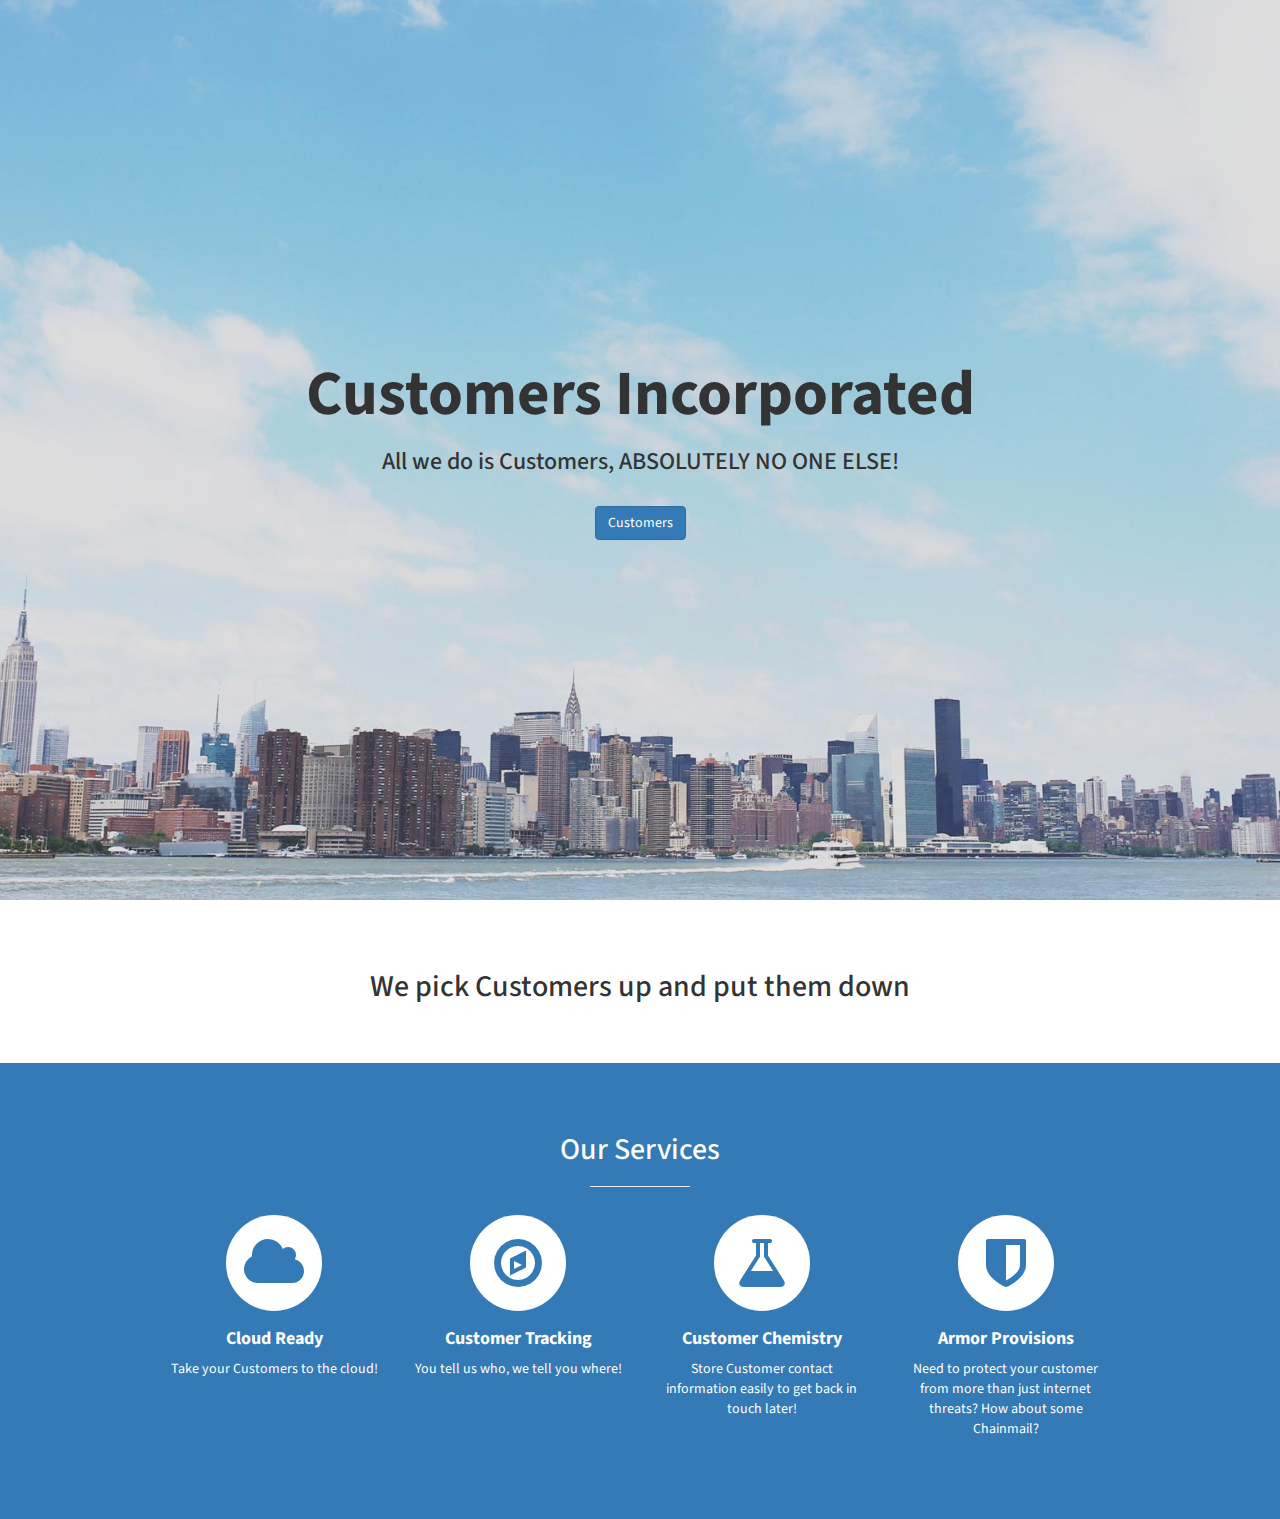
<file: src/main/resources/static/index.html>
<!DOCTYPE html>
<html lang="en">

<head>
    <meta charset="utf-8"/>
    <meta http-equiv="X-UA-Compatible" content="IE=edge"/>
    <meta name="viewport" content="width=device-width, initial-scale=1"/>
    <meta name="description" content="Customer Databse"/>
    <meta name="author" content="Chris Bland"/>
    <title>Customer Database</title>
    <link href="css/bootstrap.min.css" rel="stylesheet"/>
    <link href="css/stylish-portfolio.css" rel="stylesheet"/>
    <link href="font-awesome/css/font-awesome.min.css" rel="stylesheet" type="text/css"/>
    <link href="https://fonts.googleapis.com/css?family=Source+Sans+Pro:300,400,700,300italic,400italic,700italic" rel="stylesheet" type="text/css"/>
</head>
<body>

<header id="top" class="header">
    <div class="text-vertical-center">
        <h1>Customers Incorporated</h1>
        <h3>All we do is Customers, ABSOLUTELY NO ONE ELSE!</h3>
        <br>
        <a href="./Customers" class="btn btn-primary">Customers</a>

    </div>
</header>

<section id="about" class="about">
    <div class="container">
        <div class="row">
            <div class="col-lg-12 text-center">
                <h2>We pick Customers up and put them down</h2>
            </div>
        </div>
    </div>
</section>

<section id="services" class="services bg-primary">
    <div class="container">
        <div class="row text-center">
            <div class="col-lg-10 col-lg-offset-1">
                <h2>Our Services</h2>
                <hr class="small">
                <div class="row">
                    <div class="col-md-3 col-sm-6">
                        <div class="service-item">
                                <span class="fa-stack fa-4x">
                                <i class="fa fa-circle fa-stack-2x"></i>
                                <i class="fa fa-cloud fa-stack-1x text-primary"></i>
                            </span>
                            <h4>
                                <strong>Cloud Ready</strong>
                            </h4>
                            <p>Take your Customers to the cloud!</p>
                        </div>
                    </div>
                    <div class="col-md-3 col-sm-6">
                        <div class="service-item">
                                <span class="fa-stack fa-4x">
                                <i class="fa fa-circle fa-stack-2x"></i>
                                <i class="fa fa-compass fa-stack-1x text-primary"></i>
                            </span>
                            <h4>
                                <strong>Customer Tracking</strong>
                            </h4>
                            <p>You tell us who, we tell you where!</p>
                        </div>
                    </div>
                    <div class="col-md-3 col-sm-6">
                        <div class="service-item">
                                <span class="fa-stack fa-4x">
                                <i class="fa fa-circle fa-stack-2x"></i>
                                <i class="fa fa-flask fa-stack-1x text-primary"></i>
                            </span>
                            <h4>
                                <strong>Customer Chemistry</strong>
                            </h4>
                            <p>Store Customer contact information easily to get back in touch later!</p>
                        </div>
                    </div>
                    <div class="col-md-3 col-sm-6">
                        <div class="service-item">
                                <span class="fa-stack fa-4x">
                                <i class="fa fa-circle fa-stack-2x"></i>
                                <i class="fa fa-shield fa-stack-1x text-primary"></i>
                            </span>
                            <h4>
                                <strong>Armor Provisions</strong>
                            </h4>
                            <p>Need to protect your customer from more than just internet threats? How about some Chainmail?</p>
                        </div>
                    </div>
                </div>

            </div>

        </div>

    </div>

</section>

</body>
</html>
</file>
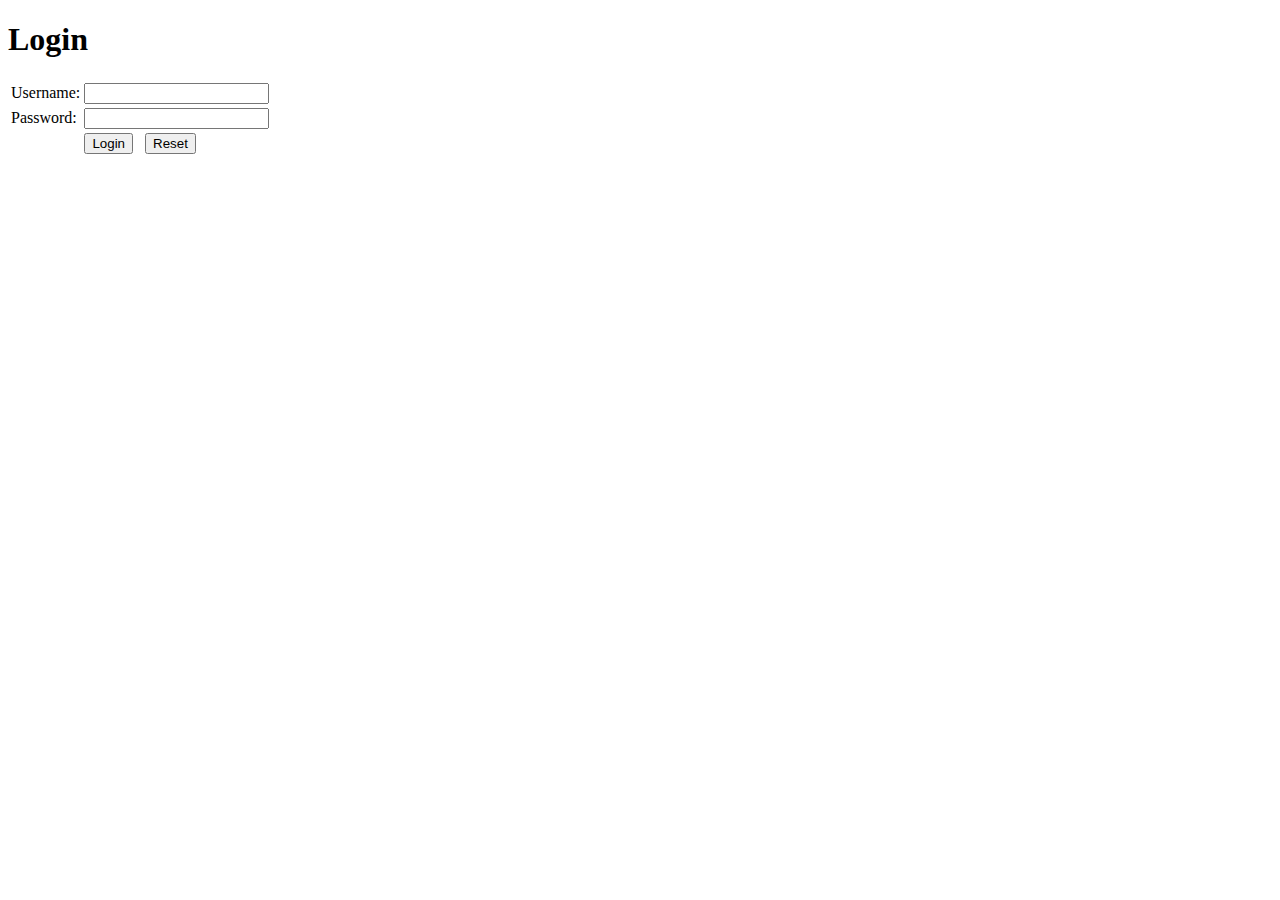
<file: src/main/resources/templates/login.html>
<!DOCTYPE HTML>
<html xmlns:th="http://www.thymeleaf.org">
<head>
    <title>Login</title>
    <meta http-equiv="Content-Type" content="text/html; charset=UTF-8"/>
</head>
<body>
<h1>Login</h1>
<form th:action="@{/login}" method="post">
    <table>
        <tr>
            <td>Username:</td>
            <td><input type="text" name="username"/></td>
        </tr>
        <tr>
            <td>Password:</td>
            <td><input type="password" name="password"/></td>
        </tr>
        <tr>
            <td colspan="2" align="center">
                <input type="submit" value="Login"/>&nbsp;&nbsp;
                <input type="reset" value="Reset"/></td>
        </tr>
    </table>
</form>
</body>
</html>
</file>
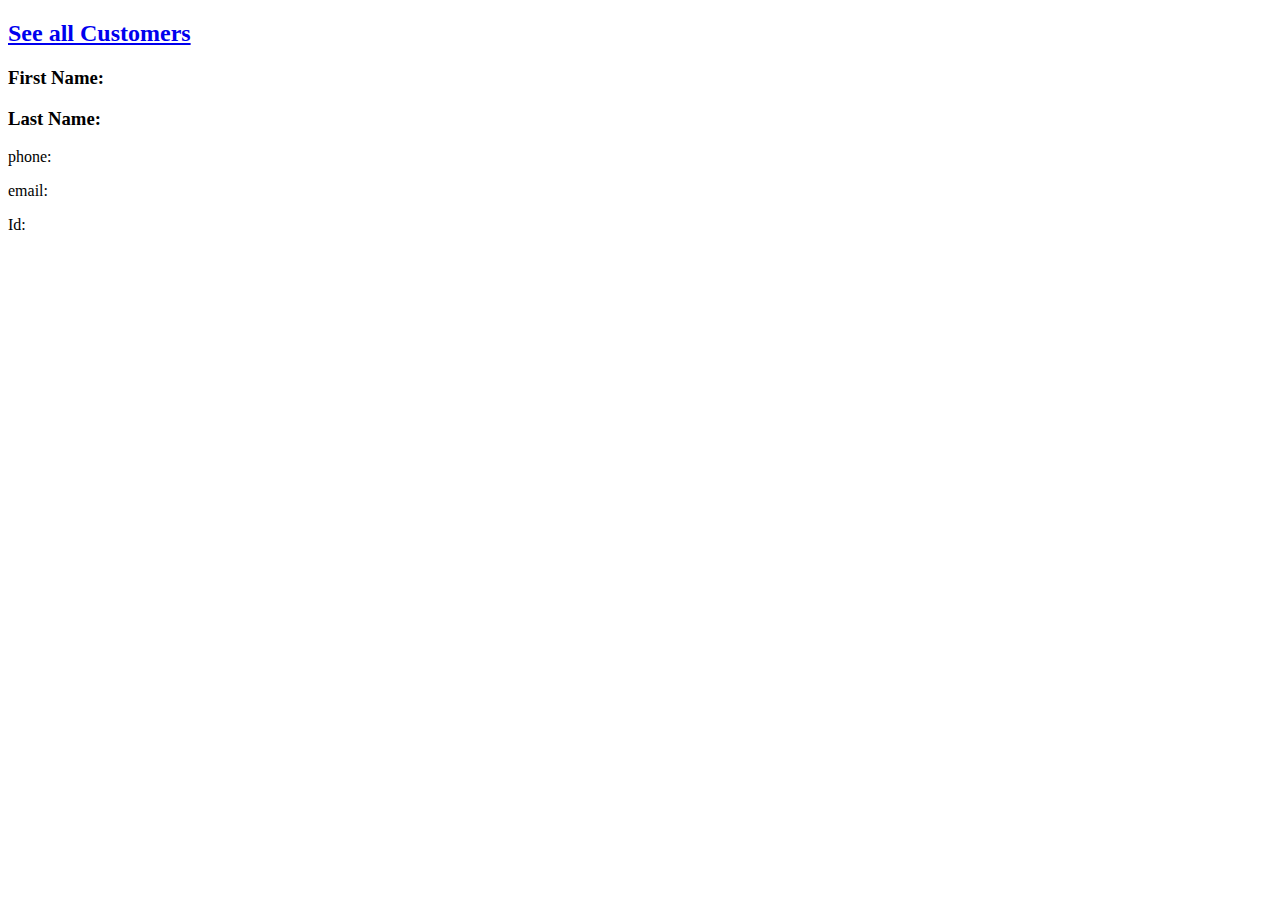
<file: src/main/resources/templates/ViewCustomer.html>
<!DOCTYPE html>
<html lang="en" xmlns:th="http://www.w3.org/1999/xhtml">
<head>
    <meta charset="UTF-8"/>
    <title>Title</title>
</head>
<body>
<h2><a href="/Customers">See all Customers</a></h2>
<div>
    <h3>First Name: <span th:text="${customer.firstName}"></span></h3>
    <h3>Last Name: <span th:text="${customer.lastName}"></span></h3>
    <p>phone: <span th:text="${customer.phone}"></span></p>
    <p>email: <span th:text="${customer.email}"></span></p>
    <p>Id: <span th:text="${customer.id}"></span></p>
</div>
</body>
</html>
</file>
<file: src/main/resources/static/css/stylish-portfolio.css>
/*!
 * Start Bootstrap - Stylish Portfolio (http://startbootstrap.com/)
 * Copyright 2013-2016 Start Bootstrap
 * Licensed under MIT (https://github.com/BlackrockDigital/startbootstrap/blob/gh-pages/LICENSE)
 */

/* Global Styles */

html,
body {
    width: 100%;
    height: 100%;
}

body {
    font-family: "Source Sans Pro","Helvetica Neue",Helvetica,Arial,sans-serif;
}

.text-vertical-center {
    display: table-cell;
    text-align: center;
    vertical-align: middle;
}

.text-vertical-center h1 {
    margin: 0;
    padding: 0;
    font-size: 4.5em;
    font-weight: 700;
}

/* Custom Button Styles */

.btn-dark {
    border-radius: 0;
    color: #fff;
    background-color: rgba(0,0,0,0.4);
}

.btn-dark:hover,
.btn-dark:focus,
.btn-dark:active {
    color: #fff;
    background-color: rgba(0,0,0,0.7);
}

.btn-light {
    border-radius: 0;
    color: #333;
    background-color: rgb(255,255,255);
}

.btn-light:hover,
.btn-light:focus,
.btn-light:active {
    color: #333;
    background-color: rgba(255,255,255,0.8);
}

/* Custom Horizontal Rule */

hr.small {
    max-width: 100px;
}

/* Side Menu */

#sidebar-wrapper {
    z-index: 1000;
    position: fixed;
    right: 0;
    width: 250px;
    height: 100%;
    transform: translateX(250px);
    overflow-y: auto;
    background: #222;
    -webkit-transition: all 0.4s ease 0s;
    -moz-transition: all 0.4s ease 0s;
    -ms-transition: all 0.4s ease 0s;
    -o-transition: all 0.4s ease 0s;
    transition: all 0.4s ease 0s;
}

.sidebar-nav {
    position: absolute;
    top: 0;
    width: 250px;
    margin: 0;
    padding: 0;
    list-style: none;
}

.sidebar-nav li {
    text-indent: 20px;
    line-height: 40px;
}

.sidebar-nav li a {
    display: block;
    text-decoration: none;
    color: #999;
}

.sidebar-nav li a:hover {
    text-decoration: none;
    color: #fff;
    background: rgba(255,255,255,0.2);
}

.sidebar-nav li a:active,
.sidebar-nav li a:focus {
    text-decoration: none;
}

.sidebar-nav > .sidebar-brand {
    height: 55px;
    font-size: 18px;
    line-height: 55px;
}

.sidebar-nav > .sidebar-brand a {
    color: #999;
}

.sidebar-nav > .sidebar-brand a:hover {
    color: #fff;
    background: none;
}

#menu-toggle {
    z-index: 1;
    position: fixed;
    top: 0;
    right: 0;
}

#sidebar-wrapper.active {
    right: 250px;
    width: 250px;
    -webkit-transition: all 0.4s ease 0s;
    -moz-transition: all 0.4s ease 0s;
    -ms-transition: all 0.4s ease 0s;
    -o-transition: all 0.4s ease 0s;
    transition: all 0.4s ease 0s;
}

.toggle {
    margin: 5px 5px 0 0;
}

/* Header */

.header {
    display: table;
    position: relative;
    width: 100%;
    height: 100%;
    background: url(../img/bg.jpg) no-repeat center center scroll;
    -webkit-background-size: cover;
    -moz-background-size: cover;
    background-size: cover;
    -o-background-size: cover;
}

/* About */

.about {
    padding: 50px 0;
}

/* Services */

.services {
    padding: 50px 0;
}

.service-item {
    margin-bottom: 30px;
}

/* Callout */

.callout {
    display: table;
    width: 100%;
    height: 400px;
    color: #fff;
    background: url(../img/callout.jpg) no-repeat center center scroll;
    -webkit-background-size: cover;
    -moz-background-size: cover;
    background-size: cover;
    -o-background-size: cover;
}

/* Portfolio */

.portfolio {
    padding: 50px 0;
}

.portfolio-item {
    margin-bottom: 30px;
}

.img-portfolio {
    margin: 0 auto;
}

.img-portfolio:hover {
    opacity: 0.8;
}

/* Call to Action */

.call-to-action {
    padding: 50px 0;
}

.call-to-action .btn {
    margin: 10px;
}

/* Map */

.map {
    height: 500px;
}

@media(max-width:768px) {
    .map {
        height: 75%;
    }
}

.map iframe {
    pointer-events: none;
}

/* Footer */

footer {
    padding: 100px 0;
}

#to-top {
  display: none;
  position: fixed;
  bottom: 5px;
  right: 5px;
}
</file>
